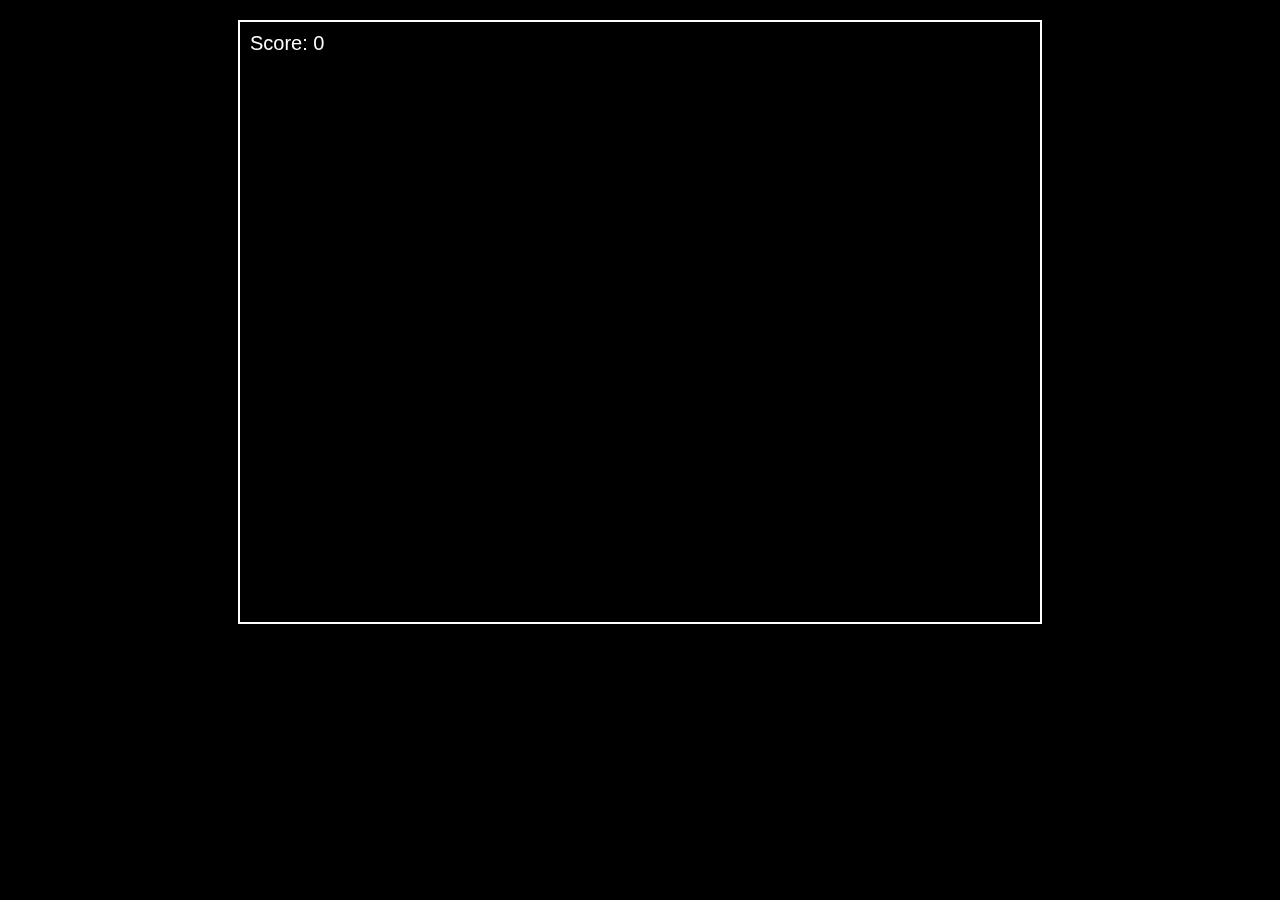
<file: ILoveSpreadingMisinformation/index.html>
<!DOCTYPE html>
<html lang="en">
<head>
  <meta charset="UTF-8">
  <title>Kanye Quest 3000</title>
  <link rel="stylesheet" href="style.css">
</head>
<body>
  <div id="game-container">
    <canvas id="gameCanvas" width="800" height="600"></canvas>
    <div id="hud">
      <span id="score">Score: 0</span>
    </div>
    <div id="message"></div>
  </div>
  <script src="script.js"></script>
</body>
</html>
</file>
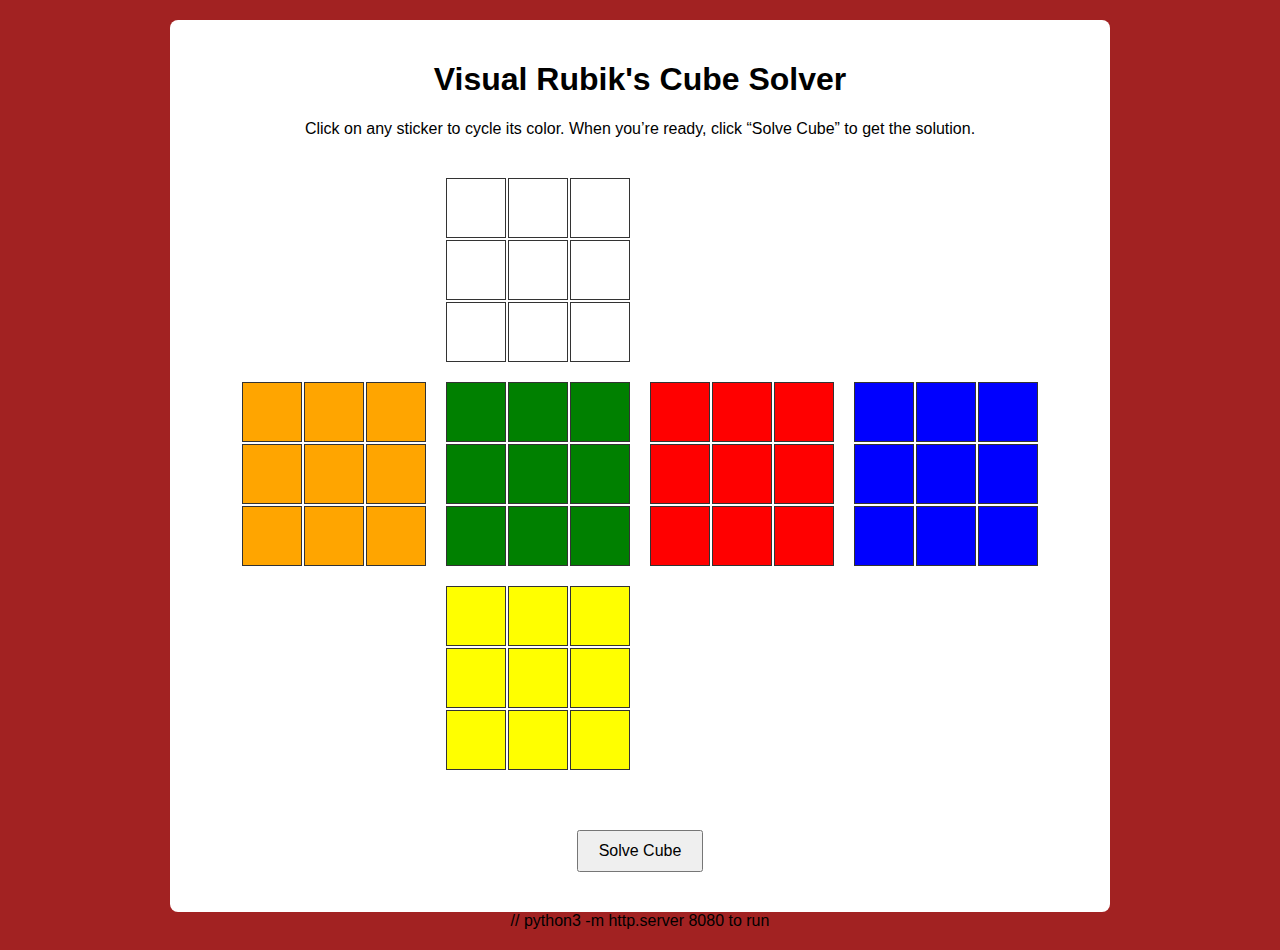
<file: Cube/cubeSolver.html>
<!DOCTYPE html>
<html>
<head>
  <meta charset="UTF-8">
  <title>Visual Rubik's Cube Solver</title>
  <style>
    body {
      font-family: Arial, sans-serif;
      background: #a22222;
      margin: 0;
      padding: 20px;
      text-align: center;
    }
    .container {
      max-width: 900px;
      margin: 0 auto;
      background: #fff;
      padding: 20px;
      border-radius: 8px;
    }
    /* A grid for the Rubik’s cube net (the “cross” layout) */
    .cube-net {
      display: grid;
      /* Let columns and rows size automatically to fit each face */
      grid-template-columns: repeat(4, auto);
      grid-template-rows: repeat(3, auto);
      /* Increase the gap between faces to avoid a squished look */
      gap: 20px;
      /* Center the entire net and add extra margin */
      justify-content: center;
      margin: 40px auto;
    }
    /* Each face is a 3×3 grid of stickers */
    .face {
      display: grid;
      /* Each face is 3 columns × 3 rows of 60px stickers */
      grid-template-columns: repeat(3, 60px);
      grid-template-rows: repeat(3, 60px);
      gap: 2px; /* small gap between individual stickers */
    }
    .sticker {
      width: 60px;
      height: 60px;
      border: 1px solid #333;
      box-sizing: border-box;
      cursor: pointer;
    }
    /* Position each face in the net: U, L, F, R, B, D */
    .face-U { grid-area: 1 / 2 / 2 / 3; }
    .face-L { grid-area: 2 / 1 / 3 / 2; }
    .face-F { grid-area: 2 / 2 / 3 / 3; }
    .face-R { grid-area: 2 / 3 / 3 / 4; }
    .face-B { grid-area: 2 / 4 / 3 / 5; }
    .face-D { grid-area: 3 / 2 / 4 / 3; }

    button {
      padding: 10px 20px;
      font-size: 16px;
      margin-top: 20px;
      cursor: pointer;
    }
    #solution {
      margin-top: 20px;
      font-size: 18px;
      font-weight: bold;
    }
  </style>
</head>
<body>
  <div class="container">
    <h1>Visual Rubik's Cube Solver</h1>
    <p>Click on any sticker to cycle its color. When you’re ready, click “Solve Cube” to get the solution.</p>
    
    <div class="cube-net">
      <!-- Faces in a cross layout -->
      <div class="face face-U" data-face="U"></div>
      <div class="face face-L" data-face="L"></div>
      <div class="face face-F" data-face="F"></div>
      <div class="face face-R" data-face="R"></div>
      <div class="face face-B" data-face="B"></div>
      <div class="face face-D" data-face="D"></div>
    </div>

    <button onclick="solveCube()">Solve Cube</button>
    <div id="solution"></div>
  </div>

  <!-- Load CubeJS from a CDN for solving -->
  <script src="https://ldez.github.io/cubejs/dist/cube.min.js"></script>

  <script>
    // The six colors we'll cycle through, mapped to letters for CubeJS
    const colors = ["white", "red", "green", "yellow", "orange", "blue"];
    const colorToLetter = {
      "white": "U",
      "red": "R",
      "green": "F",
      "yellow": "D",
      "orange": "L",
      "blue": "B"
    };

    // Default solved colors for each face
    const defaultColors = {
      "U": "white",
      "R": "red",
      "F": "green",
      "D": "yellow",
      "L": "orange",
      "B": "blue"
    };

    // Create 9 stickers per face
    function createFaceStickers(face) {
      const faceDiv = document.querySelector(`[data-face="${face}"]`);
      faceDiv.innerHTML = "";
      for (let i = 0; i < 9; i++) {
        const sticker = document.createElement("div");
        sticker.className = "sticker";
        sticker.dataset.color = defaultColors[face];
        sticker.style.backgroundColor = defaultColors[face];
        sticker.addEventListener("click", function() {
          let currentIndex = colors.indexOf(sticker.dataset.color);
          let nextIndex = (currentIndex + 1) % colors.length;
          sticker.dataset.color = colors[nextIndex];
          sticker.style.backgroundColor = colors[nextIndex];
        });
        faceDiv.appendChild(sticker);
      }
    }

    // Initialize all faces (U, L, F, R, B, D)
    ["U", "L", "F", "R", "B", "D"].forEach(face => createFaceStickers(face));

    // Build the 54-character config in the order U, R, F, D, L, B
    function getCubeConfig() {
      const faceOrder = ["U", "R", "F", "D", "L", "B"];
      let configString = "";
      faceOrder.forEach(face => {
        const stickers = document.querySelector(`[data-face="${face}"]`).querySelectorAll(".sticker");
        stickers.forEach(sticker => {
          configString += colorToLetter[sticker.dataset.color];
        });
      });
      return configString;
    }

    function solveCube() {
      const config = getCubeConfig();
      try {
        const cube = new Cube(config);
        const solution = cube.solve();
        document.getElementById("solution").innerText = "Solution: " + solution;
      } catch (error) {
        console.error(error);
        alert("An error occurred: " + error.message);
      }
    }
  </script>
</body>
</html>

// python3 -m http.server 8080 to run
</file>
<file: ILoveSpreadingMisinformation/style.css>
/* Basic page and container styling */
body {
  margin: 0;
  padding: 0;
  background: #000;
  color: #fff;
  font-family: Arial, sans-serif;
  text-align: center;
}

#game-container {
  position: relative;
  margin: 20px auto;
  width: 800px;
  height: 600px;
  border: 2px solid #fff;
  background: #000;
}

/* Canvas styling */
canvas {
  display: block;
  background: #000;
}

/* HUD styling */
#hud {
  position: absolute;
  top: 10px;
  left: 10px;
  font-size: 20px;
  z-index: 2;
}

/* Win/Game Over Message styling */
#message {
  position: absolute;
  top: 50%;
  left: 50%;
  transform: translate(-50%, -50%);
  font-size: 40px;
  color: #ff0;
  display: none;
  z-index: 3;
}
</file>
